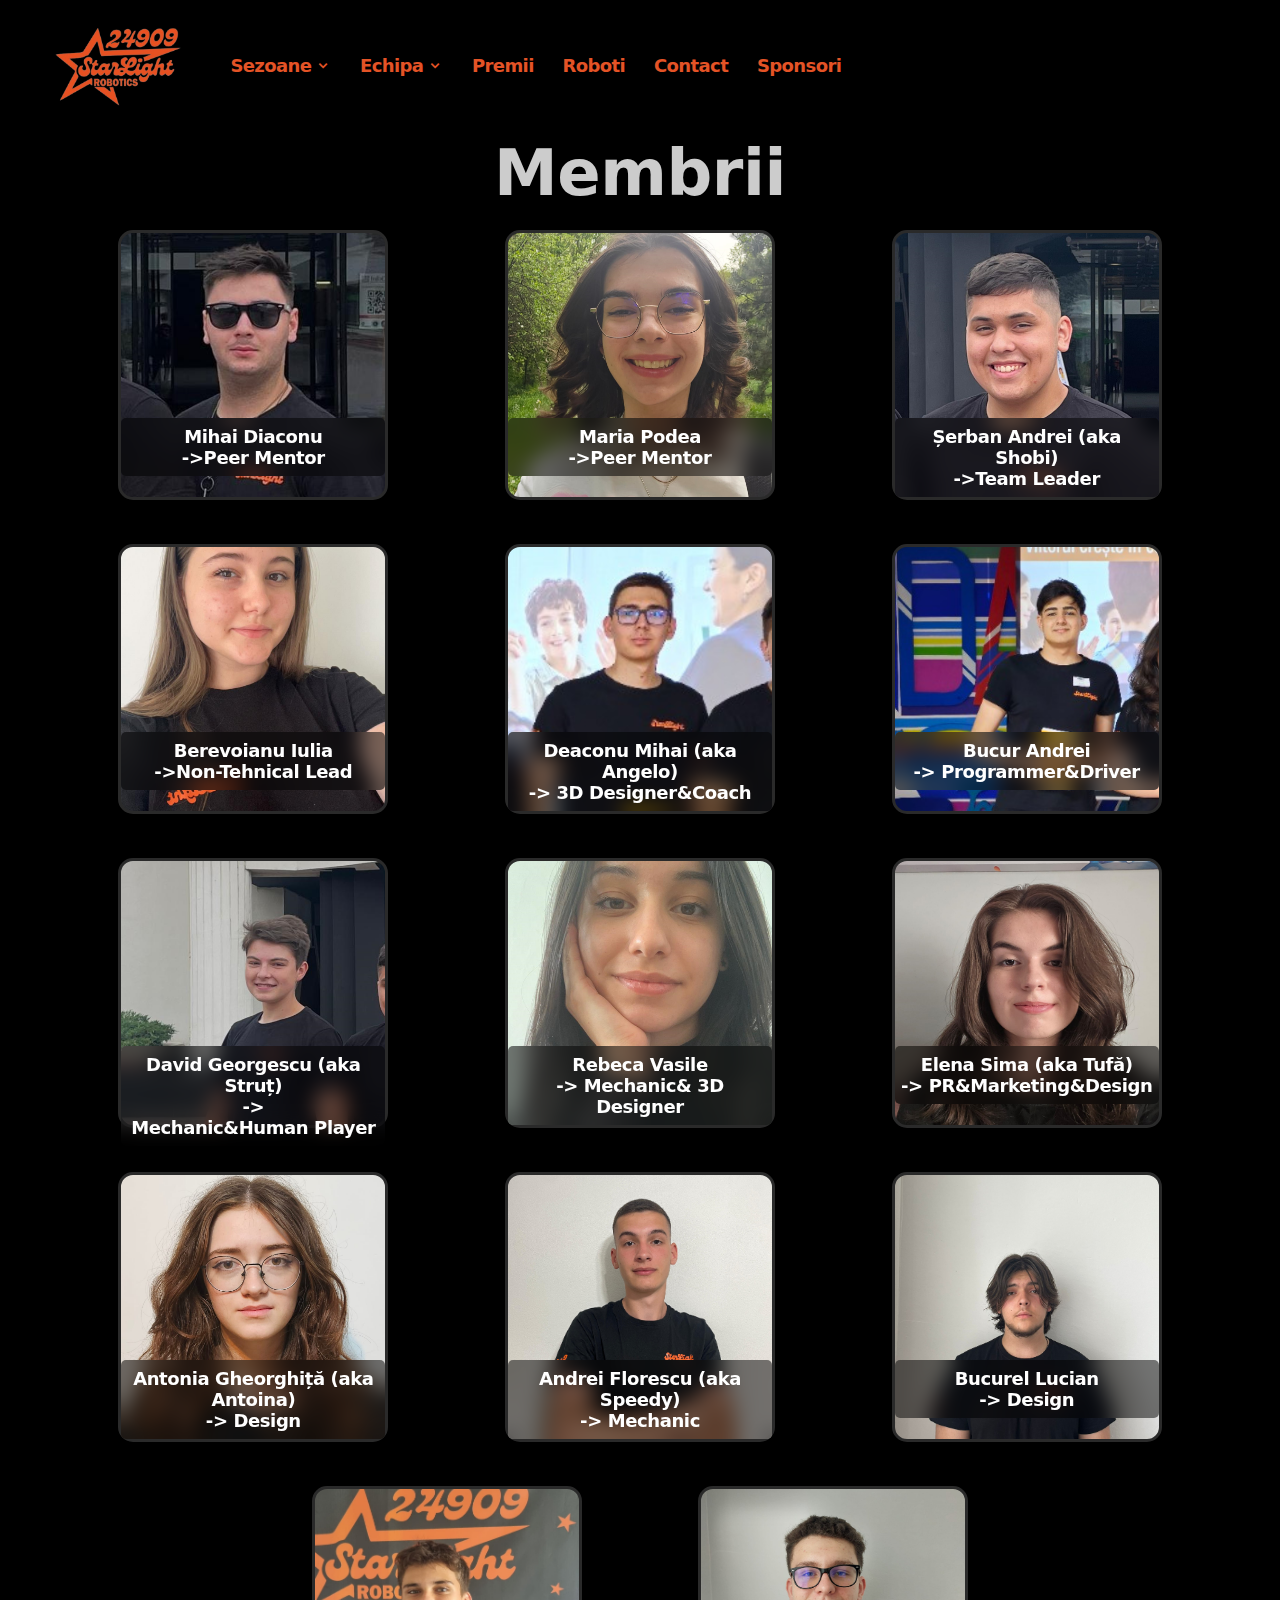
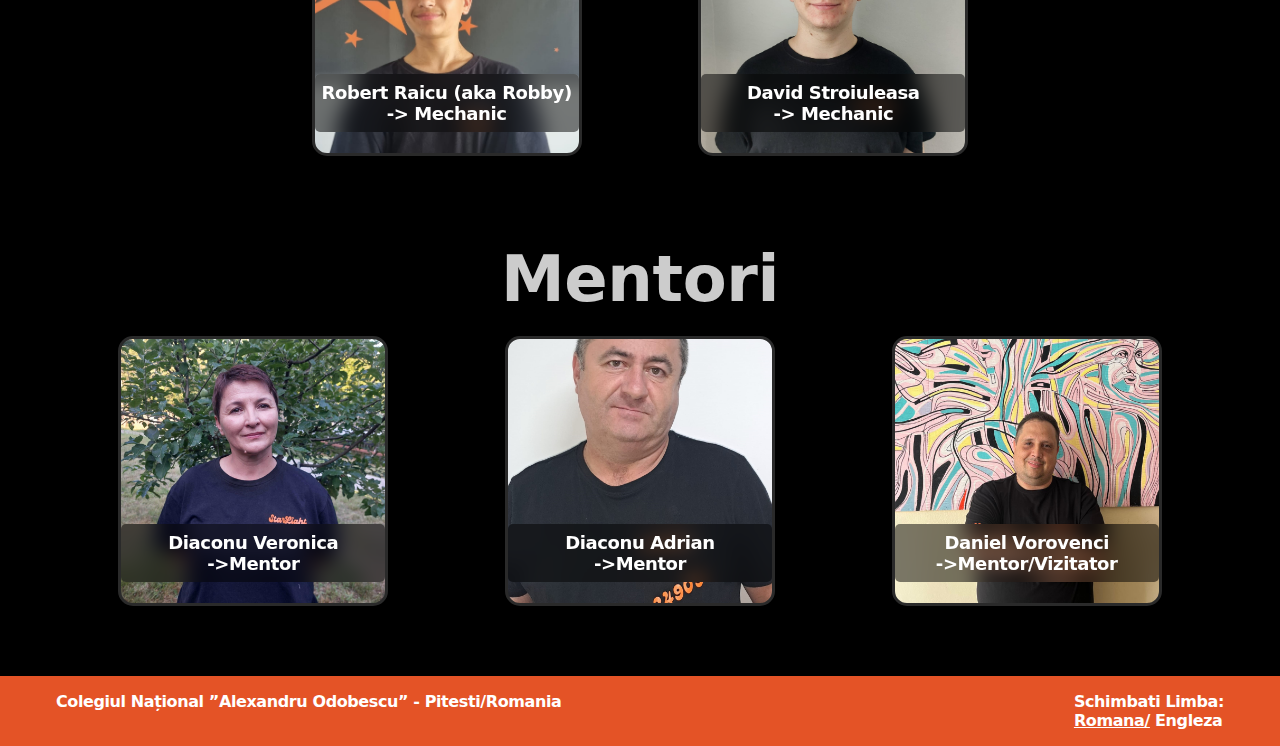
<file: StarLight-RO/echipa.html>
<!DOCTYPE html>
<html lang="en">
  <head>
    <meta charset="UTF-8" />
    <meta name="viewport" content="width=device-width, initial-scale=1.0" />
    <link rel="stylesheet" href="style.css" />
    <link
      href="https://unpkg.com/boxicons@2.1.4/css/boxicons.min.css"
      rel="stylesheet"
    />
  </head>

  <body>
    <!--NavBar-->

    <header id="nav-menu" aria-label="navigation bar">
      <div class="container">
        <div class="nav-start">
          <a class="logo" href="index.html">
            <img
              src="logostarlight.png"
              width="160"
              height="160"
              alt="Inc Logo"
            />
          </a>
          <nav class="menu">
            <ul class="menu-bar">
              <li>
                <button
                  class="nav-link dropdown-btn"
                  data-dropdown="dropdown1"
                  aria-haspopup="true"
                  aria-expanded="false"
                  aria-label="browse"
                >
                  Sezoane
                  <i class="bx bx-chevron-down" aria-hidden="true"></i>
                </button>
                <div id="dropdown1" class="dropdown">
                  <ul role="menu">
                    <li role="menuitem"></li>
                    <li role="menuitem">
                      <a class="dropdown-link" href="#illustrations">
                        Into The Deep #9
                      </a>
                    </li>
                  </ul>
                </div>
              </li>
              <li>
                <button
                  class="nav-link dropdown-btn"
                  data-dropdown="dropdown2"
                  aria-haspopup="true"
                  aria-expanded="false"
                  aria-label="discover"
                >
                  Echipa
                  <i class="bx bx-chevron-down" aria-hidden="true"></i>
                </button>
                <div id="dropdown2" class="dropdown">
                  <ul role="menu">
                    <li role="menuitem">
                      <a class="dropdown-link" href="echipaRO.html">Membrii</a>
                    </li>
                    <li role="menuitem">
                      <a class="dropdown-link" href="#illustrations"
                        >Povestea Noastra</a
                      >
                    </li>
                  </ul>
                </div>
              </li>
              <li><a class="nav-link" href="/">Premii</a></li>
              <li><a class="nav-link" href="/">Roboti</a></li>
              <li><a class="nav-link" href="contact.html">Contact</a></li>
              <li><a class="nav-link" href="#section1">Sponsori</a></li>
            </ul>
          </nav>
        </div>

        <button
          id="hamburger"
          aria-label="hamburger"
          aria-haspopup="true"
          aria-expanded="false"
        >
          <i class="bx bx-menu" aria-hidden="true"></i>
        </button>
      </div>
    </header>

    <!--TextEchipa-->

    <!-- <div class="containertextintroductiv">
      <div class="container1">
        <div class="h1textintroductiv">
          <h2 style="margin-bottom: 0.5rem">Cine Suntem?</h2>
          Noi suntem echipa Star Light din Pitești a, echipa a Colegiului
          Național “Alexandru Odobescu” , înființată la data de 13 mai, la
          sfarsitul sezonului POWERPLAY (2023), in off-seazon-ul sezonului
          CENTERSTAGE.
        </div>
      </div>
      <div class="container2">
        <div class="h1textintroductiv">Imagine</div>
      </div>
    </div> -->

    <div class="containerechipa">
      <div class="titlunume">Membrii</div>
      <div class="scene scene--card" style="width: 270px; height: 270px">
        <div class="card">
          <div
            class="card__face card__face--front"
            style="
              background-image: url('Michu.png');
              background-repeat: no-repeat;
              background-size: cover;
              background-position: center;
            "
          >
            <div class="containerechipatext">
              Mihai Diaconu
              <br />->Peer Mentor
            </div>
          </div>
          <div class="card__face card__face--back">
            <div class="containerdescriere">
              Eu sunt Mihai Diaconu! Sunt unul dintre peer-mentori echipei. Înainte activam în departamentul
              de programare, dar cu o ușoară înclinație spre modelare și
              asamblare 3D. Pentru mine, robotica înseamna o ușă deschisă pentru
              noi orizonturi.

              <button
                class="butonigMichu"
                onclick="window.location.href = 'https://www.instagram.com/adr0xd_/';"
              >
                <img
                  style="height: 30px; width: 30px; margin-right: 5px"
                  src="ig.svg"
                  alt=""
                />@adr0xd_
              </button>
            </div>
          </div>
        </div>
      </div>
      <div class="scene scene--card" style="width: 270px; height: 270px">
        <div class="card">
          <div
            class="card__face card__face--front"
            style="
              background-image: url('Maria.png');
              background-repeat: no-repeat;
              background-size: cover;
              background-position: center;
            "
          >
            <div class="containerechipatext">
              Maria Podea <br />->Peer Mentor
            </div>
          </div>
          <div class="card__face card__face--back">
            <div class="containerdescriere">
              David are rolul de mechanic in echipa, este in drive team si este
              alaturi de noi din momentul infiintarii echipei!
              <button
                class="butonigMaria"
                onclick="window.location.href = 'https://www.instagram.com/yasmina23maria/';"
              >
                <img
                  style="height: 30px; width: 30px; margin-right: 5px"
                  src="ig.svg"
                  alt=""
                />@yasmina23maria
              </button>
            </div>
          </div>
        </div>
      </div>
      <div class="scene scene--card" style="width: 270px; height: 270px">
        <div class="card">
          <div
            class="card__face card__face--front"
            style="
              background-image: url('Shobi.png');
              background-repeat: no-repeat;
              background-size: cover;
              background-position: center;
            "
          >
            <div class="containerechipatext">
              Șerban Andrei (aka Shobi) <br />->Team Leader
            </div>
          </div>
          <div class="card__face card__face--back">
            <div class="containerdescriere">
              Am 18 ani, sunt mecanic și social media manager, dar reușesc să
              ajut toți colegii din toate departamentele. Fac parte din FTC de 2
              ani.În acest sezon mi-am propus să mă distrez, să-mi fac mai mulți
              prieteni.
              <button
                class="butonigShobi"
                onclick="window.location.href = 'https://www.instagram.com/serban_andrei__/';"
              >
                <img
                  style="height: 30px; width: 30px; margin-right: 5px"
                  src="ig.svg"
                  alt=""
                />@serban_andrei_
              </button>
            </div>
          </div>
        </div>
      </div>
      <div class="scene scene--card" style="width: 270px; height: 270px">
        <div class="card">
          <div
            class="card__face card__face--front"
            style="
              background-image: url('poza\ iulia\ v2.jpg');
              background-repeat: no-repeat;
              background-size: cover;
              background-position: center;
            "
          >
            <div class="containerechipatext">
              Berevoianu Iulia
              <br />->Non-Tehnical Lead
            </div>
          </div>
          <div class="card__face card__face--back">
            <div class="containerdescriere">
              Hello! Numele meu este Iulia, am 16 ani și sunt în clasa a XI-a la Colegiul Național “Alexandru Odobescu” Pitești. În cadrul echipei ma ocup cu departamentele non-tehnice, iar cel mai mult îmi place să mă ocup de grafică.🌟

              <button
                class="butonigIulia"
                onclick="window.location.href = 'https://www.instagram.com/berevoianu_iulia/';"
              >
                <img
                  style="height: 30px; width: 30px; margin-right: 5px"
                  src="ig.svg"
                  alt=""
                />@berevoianu_iulia
              </button>
            </div>
          </div>
        </div>
      </div>
      <div class="scene scene--card" style="width: 270px; height: 270px">
        <div class="card">
          <div
            class="card__face card__face--front"
            style="
              background-image: url('Angelo.png');
              background-repeat: no-repeat;
              background-size: cover;
              background-position: center;
            "
          >
            <div class="containerechipatext">
              Deaconu Mihai (aka Angelo) <br />-> 3D Designer&Coach
            </div>
          </div>
          <div class="card__face card__face--back">
            <div class="containerdescriere">
              Bună! Mă numesc Deaconu Anghel Mihai și sunt elev în clasa a 12-a
              la Colegiul Național "Alexandru Odobescu". Fac parte din
              departamentele de Design 3D și Mecanică.
              <button
                class="butonigAngelo"
                onclick="window.location.href = 'https://www.instagram.com/da.alex7/';"
              >
                <img
                  style="height: 30px; width: 30px; margin-right: 5px"
                  src="ig.svg"
                  alt=""
                />@da.alex7
              </button>
            </div>
          </div>
        </div>
      </div>
      <div class="scene scene--card" style="width: 270px; height: 270px">
        <div class="card">
          <div
            class="card__face card__face--front"
            style="
              background-image: url('Bucur.png');
              background-repeat: no-repeat;
              background-size: cover;
              background-position: center;
            "
          >
            <div class="containerechipatext">
              Bucur Andrei <br />-> Programmer&Driver
            </div>
          </div>
          <div class="card__face card__face--back">
            <div class="containerdescriere">
              Mă numesc Andrei, am 17 ani și fac parte din departamentul de
              Programare și Mecanică. Sunt pasionat de matematică și de
              biciclete. Am o experiență de 1 an în FTC.
              <button
                class="butonigBucur"
                onclick="window.location.href = 'https://www.instagram.com/02andrei04/';"
              >
                <img
                  style="height: 30px; width: 30px; margin-right: 5px"
                  src="ig.svg"
                  alt=""
                />@02andrei04
              </button>
            </div>
          </div>
        </div>
      </div>
      <div class="scene scene--card" style="width: 270px; height: 270px">
        <div class="card">
          <div
            class="card__face card__face--front"
            style="
              background-image: url('Strut.png');
              background-repeat: no-repeat;
              background-size: cover;
              background-position: center;
            "
          >
            <div class="containerechipatext">
              David Georgescu (aka Struț) <br />-> Mechanic&Human Player
            </div>
          </div>
          <div class="card__face card__face--back">
            <div class="containerdescriere">
              Salut! Ma numesc David, am  rolul de mechanic in echipa, sunt in drive team. Am experienta de 1 an in FTC si sunt 
              alaturi colegii mei din momentul infiintarii echipei!
              <button
                class="butonigStrut"
                onclick="window.location.href = 'https://www.instagram.com/david_st56/';"
              >
                <img
                  style="height: 30px; width: 30px; margin-right: 5px"
                  src="ig.svg"
                  alt=""
                />@david_st56
              </button>
            </div>
          </div>
        </div>
      </div>
      <div class="scene scene--card" style="width: 270px; height: 270px">
        <div class="card">
          <div
            class="card__face card__face--front"
            style="
              background-image: url('Rebeca.png');
              background-repeat: no-repeat;
              background-size: cover;
              background-position: center;
            "
          >
            <div class="containerechipatext">
              Rebeca Vasile
              <br />-> Mechanic& 3D Designer
            </div>
          </div>
          <div class="card__face card__face--back">
            <div class="containerdescriere">
              David are rolul de mechanic in echipa, este in drive team si este
              alaturi de noi din momentul infiintarii echipei!
              <button
                class="butonigRebeca"
                onclick="window.location.href = 'https://www.instagram.com/_rebeeca___/';" >
                <img
                  style="height: 30px; width: 30px; margin-right: 5px"
                  src="ig.svg"
                  alt=""
                />@_rebeeca___
              </button>
            </div>
          </div>
        </div>
      </div>
      <div class="scene scene--card" style="width: 270px; height: 270px">
        <div class="card">
          <div
            class="card__face card__face--front"
            style="
              background-image: url('Tufa.jpg');
              background-repeat: no-repeat;
              background-size: cover;
              background-position: center;
            "
          >
            <div class="containerechipatext">
              Elena Sima (aka Tufă)
              <br />-> PR&Marketing&Design
            </div>
          </div>
          <div class="card__face card__face--back">
            <div class="containerdescriere">
              Bună! Mă numesc Elena, am 18 ani și sunt clasa a 12-a la Colegiul
              Național "Alexandru Odobescu" din Pitești. În echipă mă ocup cel
              mai mult de departamentele de design și PR.
              <button
                class="butonigTufa"
                onclick="window.location.href = 'https://www.instagram.com/tufaabb/';"
              >
                <img
                  style="height: 30px; width: 30px; margin-right: 5px"
                  src="ig.svg"
                  alt=""
                />@tufaabb
                
              </button>
            </div>
          </div>
        </div>
      </div>
      <div class="scene scene--card" style="width: 270px; height: 270px">
        <div class="card">
          <div
            class="card__face card__face--front"
            style="
              background-image: url('Antonia.jpg');
              background-repeat: no-repeat;
              background-size: cover;
              background-position: center;
            "
          >
            <div class="containerechipatext">
              Antonia Gheorghiță (aka Antoina)<br />-> Design
            </div>
          </div>
          <div class="card__face card__face--back">
            <div class="containerdescriere">
              Eu sunt Antonia Gheorghiță, mi se zice Antoina, și fac parte din
              echipa StarLight Robotics. Sunt clasa a 12-a si m-am înscris în
              echipă din dorința de a dobândi experinență într-un
              nou domeniu fascinant pentru mine, robotica.
              <button
                class="butonigAntoina"
                onclick="window.location.href = 'https://www.instagram.com/antoniasiatwt/';"
              >
                <img
                  style="height: 30px; width: 30px; margin-right: 5px"
                  src="ig.svg"
                  alt=""
                />@antoniasiatwt
              </button>
            </div>
          </div>
        </div>
      </div>
      <div class="scene scene--card" style="width: 270px; height: 270px">
        <div class="card">
          <div
            class="card__face card__face--front"
            style="
              background-image: url('Speedy.jpg');
              background-repeat: no-repeat;
              background-size: cover;
              background-position: center;
            "
          >
            <div class="containerechipatext">
              Andrei Florescu (aka Speedy) <br />-> Mechanic
            </div>
          </div>
          <div class="card__face card__face--back">
            <div class="containerdescriere">
              Mă numesc Andrei și am 18 ani. Fac parte din departamentul de
              Mecanică. Sunt în programul FTC din sezonul PowerPlay. Încerc să
              mă dezvolt și să învăț lucruri noi.
              <button
                class="butonigSpeedy"
                onclick="window.location.href = 'https://www.instagram.com/_speedy05/';"
              >
                <img
                  style="height: 30px; width: 30px; margin-right: 5px"
                  src="ig.svg"
                  alt=""
                />@_speedy05
              </button>
            </div>
          </div>
        </div>
      </div>
      <div class="scene scene--card" style="width: 270px; height: 270px">
        <div class="card">
          <div
            class="card__face card__face--front"
            style="
              background-image: url('Luci.jpg');
              background-repeat: no-repeat;
              background-size: cover;
              background-position: center;
            "
          >
            <div class="containerechipatext">
              Bucurel Lucian
              <br />-> Design
            </div>
          </div>
          <div class="card__face card__face--back">
            <div class="containerdescriere">
              Pe plan social sunt o persoană cooperantă care are abilități
              teoretice și practice bine puse la punct. Un foarte bun ascultător
              care mereu caută soluții și care vrea să își depășească condiția.
              <button
                class="butonigLuci"
                onclick="window.location.href = 'https://www.instagram.com/lvcimf/';"
              >
                <img
                  style="height: 30px; width: 30px; margin-right: 5px"
                  src="ig.svg"
                  alt=""
                />@lvcimf
              </button>
            </div>
          </div>
        </div>
      </div>
      <div class="scene scene--card" style="width: 270px; height: 270px">
        <div class="card">
          <div
            class="card__face card__face--front"
            style="
              background-image: url('RObyy.jpg');
              background-repeat: no-repeat;
              background-size: cover;
              background-position: center;
            "
          >
            <div class="containerechipatext">
              Robert Raicu (aka Robby) <br />-> Mechanic
            </div>
          </div>
          <div class="card__face card__face--back">
            <div class="containerdescriere">
              David are rolul de mechanic in echipa, este in drive team si este
              alaturi de noi din momentul infiintarii echipei!
              <button
                class="butonigRobby"
                onclick="window.location.href = 'https://www.instagram.com/r0b._.3rt/';"
              >
                <img
                  style="height: 30px; width: 30px; margin-right: 5px"
                  src="ig.svg"
                  alt=""
                />@r0b._.3rt
              </button>
            </div>
          </div>
        </div>
      </div>
      <div class="scene scene--card" style="width: 270px; height: 270px">
        <div class="card">
          <div
            class="card__face card__face--front"
            style="
              background-image: url('DavidStroiuleanu.jpg');
              background-repeat: no-repeat;
              background-size: cover;
              background-position: center;
            "
          >
            <div class="containerechipatext">
              David Stroiuleasa
              <br />-> Mechanic
            </div>
          </div>
          <div class="card__face card__face--back">
            <div class="containerdescriere">
              Pasionat de robotică și atras de competițiile acestei științe, îmi dedic timpul proiectării și construirii roboților competitivi. Entuziasmat de inovație și colaborare in echipa, lucrez cu dedicatie pentru a obține performanțe remarcabile.
              <button
                class="butonigDavid"
                onclick="window.location.href = 'https://www.instagram.com/davidstroiuleasa/';"
              >
                <img
                  style="height: 30px; width: 30px; margin-right: 5px"
                  src="ig.svg"
                  alt=""
                />@davidstroiuleasa
              </button>
            </div>
          </div>
        </div>
      </div>
      <!-- <div class="scene scene--card" style="width: 270px; height: 270px">
        <div class="card">
          <div
            class="card__face card__face--front"
            style="
              background-image: url('exemplu.png');
              background-repeat: no-repeat;
              background-size: cover;
              background-position: center;
            "
          >
            <div class="containerechipatext">Fata Noua-1 <br />-></div>
          </div>
          <div class="card__face card__face--back">
            <div class="containerdescriere">
              David are rolul de mechanic in echipa, este in drive team si este
              alaturi de noi din momentul infiintarii echipei!
              <button
                class="butonig"
                onclick="window.location.href = 'https://www.instagram.com/david_st56/';"
              >
                <img
                  style="height: 30px; width: 30px; margin-right: 5px"
                  src="ig.svg"
                  alt=""
                />@david_st56
              </button>
            </div>
          </div>
        </div>
      </div> -->
      <!-- <div class="scene scene--card" style="width: 270px; height: 270px">
        <div class="card">
          <div
            class="card__face card__face--front"
            style="
              background-image: url('exemplu.png');
              background-repeat: no-repeat;
              background-size: cover;
              background-position: center;
            "
          >
            <div class="containerechipatext">Fata Noua-2<br />-></div>
          </div>
          <div class="card__face card__face--back">
            <div class="containerdescriere">
              David are rolul de mechanic in echipa, este in drive team si este
              alaturi de noi din momentul infiintarii echipei!
              <button
                class="butonig"
                onclick="window.location.href = 'https://www.instagram.com/david_st56/';"
              >
                <img
                  style="height: 30px; width: 30px; margin-right: 5px"
                  src="ig.svg"
                  alt=""
                />@david_st56
              </button>
            </div>
          </div>
        </div>
      </div> -->
    </div>

    <div class="containerechipa">
      <div class="titlunume">Mentori</div>
      <div class="scene scene--card" style="width: 270px; height: 270px">
        <div class="card">
          <div
            class="card__face card__face--front"
            style="
              background-image: url('Veve.png');
              background-repeat: no-repeat;
              background-size: cover;
              background-position: center;
            "
          >
            <div class="containerechipatext">
              Diaconu Veronica
              <br />->Mentor
            </div>
          </div>
          <div class="card__face card__face--back">
            <div class="containerdescriere">
              Ca mentor, încerc să ofer o viziune de ansamblu asupra lucrurilor
              printr-o îndrumare tehnică riguroasă, folosind principii de bază
              ale fizicii și matematicii.
              <button
                class="butonig"
                onclick="window.location.href = 'https://www.instagram.com/diaconu_veronica13/';"
              >
                <img
                  style="height: 30px; width: 30px; margin-right: 5px"
                  src="ig.svg"
                  alt=""
                />@diaconu_veronica13
              </button>
            </div>
          </div>
        </div>
      </div>
      <div class="scene scene--card" style="width: 270px; height: 270px">
        <div class="card">
          <div
            class="card__face card__face--front"
            style="
              background-image: url('Adi.png');
              background-repeat: no-repeat;
              background-size: cover;
              background-position: center;
            "
          >
            <div class="containerechipatext">
              Diaconu Adrian <br />->Mentor
            </div>
          </div>
          <div class="card__face card__face--back">
            <div class="containerdescriere">
              Sunt unul dinte mentorii echipei Star Light Robotics, preocupat de
              învățare continuă, de cultivarea abilităților de a relaționa și de
              a oferi încredere tinerilor să își atingă performanțele.
            
            </div>
          </div>
        </div>
      </div>
      <div class="scene scene--card" style="width: 270px; height: 270px">
        <div class="card">
          <div
            class="card__face card__face--front"
            style="
              background-image: url('Voro.png');
              background-repeat: no-repeat;
              background-size: cover;
              background-position: center;
            "
          >
            <div class="containerechipatext">
              Daniel Vorovenci <br />->Mentor/Vizitator
            </div>
          </div>
          <div class="card__face card__face--back">
            <div class="containerdescriere">
              Salutare! Mă numesc Daniel Vorovenci, reprezint Colegiul Național
              ”Alexandru Odobescu” din Pitești în calitate de director și am
              devenit mentor oficial al acestei echipei în 2024.
             
            </div>
          </div>
        </div>
      </div>
    </div>

    <!-- <div class="containerechipa">
      <div class="titlunume">Voluntari</div>
      <div class="scene scene--card" style="width: 270px; height: 270px">
        <div class="card">
          <div
            class="card__face card__face--front"
            style="
              background-image: url('exemplu.png');
              background-repeat: no-repeat;
              background-size: cover;
              background-position: center;
            "
          >
            <div class="containerechipatext">
              Mihai Diaconu
              <br />->Peer Mentor
            </div>
          </div>
          <div class="card__face card__face--back">
            <div class="containerdescriere">
              David are rolul de mechanic in echipa, este in drive team si este
              alaturi de noi din momentul infiintarii echipei!
              <button
                class="butonig"
                onclick="window.location.href = 'https://www.instagram.com/david_st56/';"
              >
                <img
                  style="height: 30px; width: 30px; margin-right: 5px"
                  src="ig.svg"
                  alt=""
                />@david_st56
              </button>
            </div>
          </div>
        </div>
      </div>
      <div class="scene scene--card" style="width: 270px; height: 270px">
        <div class="card">
          <div
            class="card__face card__face--front"
            style="
              background-image: url('exemplu.png');
              background-repeat: no-repeat;
              background-size: cover;
              background-position: center;
            "
          >
            <div class="containerechipatext">
              Maria Podea <br />->Peer Mentor
            </div>
          </div>
          <div class="card__face card__face--back">
            <div class="containerdescriere">
              David are rolul de mechanic in echipa, este in drive team si este
              alaturi de noi din momentul infiintarii echipei!
              <button
                class="butonigmaria"
                onclick="window.location.href = 'https://www.instagram.com/yasmina23maria/';"
              >
                <img
                  style="height: 30px; width: 30px; margin-right: 5px"
                  src="ig.svg"
                  alt=""
                />@david_st56
              </button>
            </div>
          </div>
        </div>
      </div>
      <div class="scene scene--card" style="width: 270px; height: 270px">
        <div class="card">
          <div
            class="card__face card__face--front"
            style="
              background-image: url('exemplu.png');
              background-repeat: no-repeat;
              background-size: cover;
              background-position: center;
            "
          >
            <div class="containerechipatext">
              Șerban Andrei (aka Shobi) <br />->Team Leader
            </div>
          </div>
          <div class="card__face card__face--back">
            <div class="containerdescriere">
              David are rolul de mechanic in echipa, este in drive team si este
              alaturi de noi din momentul infiintarii echipei!
              <button
                class="butonig"
                onclick="window.location.href = 'https://www.instagram.com/david_st56/';"
              >
                <img
                  style="height: 30px; width: 30px; margin-right: 5px"
                  src="ig.svg"
                  alt=""
                />@david_st56
              </button>
            </div>
          </div>
        </div>
      </div>
    </div> -->

    <!--Footer-->

    <div class="containerfooter">
      <div id="footer">
        <p class="left">
          Colegiul Național ”Alexandru Odobescu” - Pitesti/Romania
        </p>
        <p class="right">
          Schimbati Limba: <br />
          <a
            style="
              color: white;
              text-decoration: underline;
              text-decoration-color: white;
            "
            ;
            href="index.html"
            >Romana/</a
          >
          <a style="color: white" href="engleza.html">Engleza</a>
        </p>
      </div>
    </div>

    <!--Java-->

    <script src="script.js"></script>
  </body>
</html>
</file>
<file: StarLight-RO/style.css>
/* style.css */
@import url("https://fonts.googleapis.com/css2?family=Inter:wght@200;300;400;500;600;700&display=swap");

* {
  margin: 0;
  padding: 0;
  box-sizing: border-box;
  font-family: system-ui;
}

:root {
  --dark-grey: #333333;
  --medium-grey: #636363;
  --light-grey: #eeeeee;
  --ash: #f4f4f4;
  --primary-color: white;
  --white: white;
  --border: 1px solid var(--light-grey);
  --shadow: rgba(0, 0, 0, 0.05) 0px 6px 24px 0px,
    rgba(0, 0, 0, 0.08) 0px 0px 0px 1px;
  --orange-culoare: rgba(228, 83, 38, 255);
  --d: 2500ms;
  --angle: 90deg;
  --gradX: 100%;
  --gradY: 50%;
  --c1: rgba(228, 83, 38, 255);
  --c2: rgba(168, 239, 255, 0.1);
}

html {
  scroll-behavior: smooth;
}

body {
  font-family: inherit;
  background-color: var(--white);
  letter-spacing: -0.4px;
  background-color: black;
}

ul {
  list-style: none;
}

a {
  text-decoration: none;
  color: rgba(228, 83, 38, 255);
}

button {
  border: none;
  background-color: transparent;
  cursor: pointer;
  color: rgba(228, 83, 38, 255);
}

.btn {
  display: block;
  background-color: var(--primary-color);
  color: white;
  text-align: center;
  padding: 0.6rem 1.4rem;
  font-size: 1rem;
  font-weight: 500;
  border-radius: 5px;
}

.icon {
  padding: 0.5rem;
  background-color: var(--light-grey);
  border-radius: 10px;
}

.logo {
  margin-right: 1rem;
}

/*#nav-menu {
  border-bottom: var(--border);
  z-index: 1;
}*/

.container {
  display: flex;
  align-items: center;
  justify-content: space-between;
  column-gap: 2rem;
  height: 90px;
  padding-top: 2.5rem;
  max-width: 1200px;
  margin-left: auto;
  margin-right: auto;
  background: black;
  text-align: center;
}

.menu {
  position: relative;
  background: black;
}

.menu-bar li:first-child .dropdown {
  flex-direction: initial;
  max-width: 480px;
}

/*.menu-bar li:first-child ul:nth-child(1) {
}

.menu-bar li:nth-child(n + 2) ul:nth-child(1) {
}*/

.menu-bar .dropdown-link-title {
  font-weight: 600;
}

.menu-bar .nav-link {
  font-size: 18px;
  font-weight: bold;
  letter-spacing: -0.6px;
  padding: 0.3rem;
  min-width: 60px;
  margin: 0 0.6rem;
  transition: 350ms;
}

.menu-bar .nav-link:hover,
.dropdown-link:hover {
  color: white;
}

.nav-start,
.nav-end,
.menu-bar,
.right-container,
.right-container .search {
  display: flex;
  align-items: center;
}

.dropdown {
  display: flex;
  flex-direction: column;
  min-width: 230px;
  background-color: rgba(0, 0, 0, 0.85);
  border-radius: 10px;
  position: absolute;
  top: 36px;
  z-index: 1;
  visibility: hidden;
  opacity: 0;
  transform: scale(0.97) translateX(-5px);
  transition: 0.1s ease-in-out;
  box-shadow: var(--shadow);
}

.dropdown.active {
  visibility: visible;
  opacity: 1;
  transform: scale(1) translateX(5px);
}

.dropdown ul {
  display: flex;
  flex-direction: column;
  gap: 0.5rem;
  padding: 1.2rem;
  font-size: 16px;
  font-weight: bold;
}

.dropdown-btn {
  display: flex;
  align-items: center;
  justify-content: space-between;
  gap: 0.15rem;
}

.dropdown-link {
  display: flex;
  gap: 0.5rem;
  padding: 0.5rem 0;
  border-radius: 7px;
  transition: 350ms;
}

.dropdown-link p {
  font-size: 18px;
  font-weight: bold;
  color: var(--medium-grey);
}

.right-container {
  display: flex;
  align-items: center;
  column-gap: 1rem;
}

.right-container .search {
  position: relative;
}

.right-container img {
  border-radius: 50%;
}

.search input {
  background-color: var(--ash);
  border: none;
  border-radius: 6px;
  padding: 0.7rem;
  padding-left: 2.4rem;
  font-size: 16px;
  width: 100%;
  border: var(--border);
}

.search .bx-search {
  position: absolute;
  left: 10px;
  top: 50%;
  font-size: 1.3rem;
  transform: translateY(-50%);
  opacity: 0.6;
}

#hamburger {
  display: none;
  padding: 0.1rem;
  margin-left: 1rem;
  font-size: 1.9rem;
}

@media (max-width: 1100px) {
  .logo {
    margin-right: none;
  }

  #hamburger {
    display: block;
  }

  .container {
    padding-top: 1.5rem;
    z-index: 999999;
  }

  .menu {
    display: none;
    position: absolute;
    top: 87px;
    left: 0;
    min-height: 100vh;
    width: 100vw;
    z-index: 999999;
  }

  .menu-bar li:first-child ul:nth-child(1) {
    border-right: none;
  }

  .dropdown {
    display: none;
    min-width: 100%;
    border: none !important;
    border-radius: 5px;
    position: static;
    top: 0;
    left: 0;
    visibility: visible;
    opacity: 1;
    transform: none;
    box-shadow: none;
    z-index: 999999;
  }

  .menu.show,
  .dropdown.active {
    display: block;
  }

  .dropdown ul {
    padding-left: 0.3rem;
  }

  .menu-bar {
    display: flex;
    flex-direction: column;
    align-items: stretch;
    row-gap: 1rem;
    padding: 1rem;
    z-index: 9999999;
  }

  .menu-bar .nav-link {
    display: flex;
    justify-content: space-between;
    width: 100%;
    font-weight: 600;
    font-size: 1.2rem;
    margin: 0;
    z-index: 9999999;
  }

  .menu-bar li:first-child .dropdown {
    min-width: 100%;
  }

  .menu-bar > li:not(:last-child) {
    padding-bottom: 0.5rem;
    border-bottom: var(--border);
  }
}

@media (max-width: 600px) {
  .right-container {
    display: none;
  }

  .logo {
    margin-right: none;
  }
}

/*PentruSponsori*/

.sectionsponsori {
  max-width: 1200px;
  height: auto;
  margin-left: auto;
  margin-right: auto;
  background: black;
  display: block;
  text-align: center;
}

.containersponsori {
  max-width: 1200px;
  height: auto;
  margin-left: auto;
  margin-right: auto;
  background: black;
  display: block;
  padding: 1rem;
  text-align: center;
  margin-bottom: 30px;
}

.scene {
  display: inline-block;
  width: 215px;
  height: 220px;
  margin: 20px 3.5rem;
  margin-bottom: 20px;
  perspective: 600px;
}

.card {
  position: relative;
  width: 100%;
  height: 100%;
  cursor: pointer;
  transform-style: preserve-3d;
  transform-origin: center right;
  transition: transform 1s;
}

.card.is-flipped {
  transform: translateX(-100%) rotateY(-180deg);
}

.card__face {
  position: absolute;
  width: 100%;
  height: 100%;
  backface-visibility: hidden;
  border-radius: 15px;
  border: 3px rgba(42, 42, 42, 1) solid;
  text-align: center;
  font-size: 18px;
  font-weight: bold;
}

.card__face--front {
  background: rgba(0, 0, 0, 1);
  text-align: center;
  font-size: 18px;
  font-weight: bold;
}

.card__face--back {
  background: white;
  transform: rotateY(180deg);
  text-align: center;
  font-size: 18px;
  font-weight: bold;
}

.containertext {
  width: 100%;
  background: white;
  height: calc(220px - 60px);
  display: block;
  color: black;
  font-size: 16px;
  text-align: center;
  border-radius: 15px;
  top: 0;
  font-size: 18px;
  font-weight: bold;
}

.butonlinklogo {
  width: 90%;
  height: 40px;
  background: linear-gradient(
    -45deg,
    rgba(228, 83, 38, 255),
    rgba(255, 141, 0, 255),
    rgba(255, 60, 0, 255),
    rgba(255, 104, 0, 255)
  );
  background-size: 400% 400%;
  animation: gradient 10s ease infinite;
  color: white;
  font-size: 20px;
  text-align: center;
  border: 3px rgba(42, 42, 42, 1) solid;
  border-radius: 20px;
  transition: transform 0.2s;
  margin-top: 5px;
  font-weight: bold;
}

.butonlinklogo:hover {
  transform: scale(1.1);
}

@keyframes gradient {
  0% {
    background-position: 0% 50%;
  }
  50% {
    background-position: 100% 50%;
  }
  100% {
    background-position: 0% 50%;
  }
}

/*TextIntroductiv*/

.containertextintroductiv {
  max-width: 1200px;
  height: auto;
  margin-left: auto;
  margin-right: auto;
  background: black;
  display: flex;
  padding: 1rem 1rem 1rem 1rem;
  color: white;
  margin-top: 25px;
  margin-bottom: 25px;
  border-bottom: var(--border);
}

.container1 {
  display: flex;
  max-width: 100%;
  height: 100%;
  flex: 1;
  margin-right: 10px;
  color: white;
  padding: 1rem 1rem;
  flex-direction: column;
  text-align: left;
  justify-content: center;
}

.container2 {
  display: flex;
  max-width: 100%;
  height: 100%;
  flex: 1;
  color: white;
  padding: 1rem 1rem;
  flex-direction: column;
  text-align: center;
  justify-content: center;
}
v .h1textintroducti {
  font-size: 18px;
  opacity: 80%;
  color: white;
  transition: 300ms;
  font-weight: bold;
}

.h1textintroductiv:hover {
  opacity: 100%;
}

.ptextintroductiv {
  font-size: 18px;
  color: white;
}

@media (max-width: 600px) {
  .containertextintroductiv {
    display: block;
  }

  .container1 {
    width: 100%;
    margin-bottom: 10px;
  }

  .container2 {
    width: 100%;
  }
}

/*Footer*/

.containerfooter {
  max-width: 100%;
  background: var(--orange-culoare);
  font-size: 16px;
  font-weight: bold;
  position: relative;
  bottom: 0;
  height: auto;
}

#footer {
  background-color: var(--orange-culoare);
  padding: 1em;
  color: #fff;
  max-width: 1200px;
  overflow: hidden;
  margin-left: auto;
  margin-right: auto;
  height: auto;
}

p.left {
  float: left;
}
p.right {
  float: right;
}

@media (max-width: 1100px) {
  #footer {
    background-color: var(--orange-culoare);
    padding: 1em;
    overflow: hidden;
    height: auto;
    color: #fff;
    font-size: 16px;
    font-weight: bold;
  }
  p.left {
    text-align: center;
    float: left;
  }
  p.right {
    text-align: center;
    float: none;
  }
}

.h1sponsori {
  text-align: center;
  font-size: 48px;
  font-style: normal;
  opacity: 80%;
  color: white;
  transition: 300ms;
}

.h1sponsori:hover {
  opacity: 100%;
  color: white;
}

/*Premii+Roboti*/

.containerbuton {
  background-color: red;
  margin-left: auto;
  margin-right: auto;
  padding: 5rem;
  display: block;
  text-align: center;
}

.butonhome {
  max-width: 1200px;
  width: 130px;
  height: 50px;
  background: linear-gradient(
    -45deg,
    rgba(228, 83, 38, 255),
    rgba(255, 141, 0, 255),
    rgba(255, 60, 0, 255),
    rgba(255, 104, 0, 255)
  );
  background-size: 400% 400%;
  animation: gradient 10s ease infinite;
  color: white;
  font-size: 20px;
  text-align: center;
  border: 3px rgba(42, 42, 42, 1) solid;
  border-radius: 12px;
  transition: transform 0.2s;
  font-weight: bold;
}

.butonhome:hover {
  transform: scale(1.1);
}

.h1robotipremii {
  margin-bottom: 50px;
  margin-top: 270px;
  font-size: 64px;
  font-weight: bold;
  color: white;
  text-align: center;
  opacity: 80%;
}

.h1robotipremii:hover {
  opacity: 100%;
}

@media (max-width: 1100px) {
  .h1robotipremii {
    margin-top: 350px;
    font-size: 64px;
  }
}

@media (max-width: 600px) {
  .h1robotipremii {
    margin-top: 200px;
    font-size: 45px;
  }
}

/*Echipa*/

.containerechipa {
  max-width: 1200px;
  height: auto;
  margin-left: auto;
  margin-right: auto;
  background: black;
  display: block;
  padding: 1rem;
  text-align: center;
  align-items: center;
  margin-bottom: 30px;
  color: white;
  margin-top: 30px;
}

.containerechipatext {
  max-width: 100%;
  background: rgba(0, 0, 0, 0.5);
  backdrop-filter: blur(10px);
  height: auto;
  display: block;
  color: white;
  font-size: 18px;
  text-align: center;
  border-radius: 5px;
  top: 0;
  font-size: 18px;
  font-weight: bold;
  padding: 0.5rem 0.3rem;
  margin-top: 70%;
}

.butonig {
  width: 80%;
  height: auto;
  display: flex;
  background: linear-gradient(
    -45deg,
    rgba(228, 83, 38, 255),
    rgba(255, 141, 0, 255)
  );
  background-size: 400% 400%;
  animation: gradient 5s ease infinite;
  color: white;
  font-size: 20px;
  text-align: center;
  border: 3px var(--orange-culoare) solid;
  border-radius: 12px;
  transition: transform 0.5s;
  /* margin-top: 20px; */
  font-weight: bold;
  margin-left: auto;
  margin-right: auto;
  padding: 5px;
  justify-content: center;
  margin-bottom: 5px;
  margin-top: 5px;
  align-items: center;
}

.butonig:hover {
  transform: scale(1.1);
}

.containerdescriere {
  color: black;
  font-size: 20px;
  padding: 0.5rem;
  width: 100%;
  background: white;
  display: block;
  text-align: center;
  border-radius: 15px;
  top: 0;
  font-weight: bold;
  line-height: 20px;
}

.titlunume {
  text-align: center;
  color: white;
  display: block;
  font-size: 64px;
  opacity: 80%;
  max-width: 1200px;
  margin-bottom: auto;
  margin-right: auto;
  font-weight: bold;
  transition: 350ms;
  cursor: pointer;
}

.titlunume:hover {
  opacity: 100%;
}

@media screen and (max-width: 1100px) {
  .titlunume {
    font-size: 52px;
  }
}

@media screen and (max-width: 600px) {
  .titlunume {
    font-size: 48px;
  }
}

/*BtuonIgFiecarePers*/

.butonigMichu {
  width: 80%;
  height: auto;
  display: flex;
  background: linear-gradient(
    -45deg,
   rgb(250, 2, 2),
    rgb(252, 252, 3),
    rgb(0, 0, 255)
  
  );
  background-size: 400% 400%;
  animation: gradient 5s ease infinite;
  color: white;
  font-size: 20px;
  text-align: center;
  border: 3px black solid;
  border-radius: 12px;
  transition: transform 0.5s;
  /* margin-top: 20px; */
  font-weight: bold;
  margin-left: auto;
  margin-right: auto;
  padding: 5px;
  justify-content: center;
  margin-bottom: 5px;
  margin-top: 5px;
  align-items: center;
}

.butonigMaria {
  width: auto;
  height: auto;
  display: flex;
  background: linear-gradient(
    -45deg,
    rgba(0, 0, 255, 1),
    rgba(151, 0, 255, 1),
    rgba(255, 0, 247, 1)
  );
  background-size: 400% 400%;
  animation: gradient 5s ease infinite;
  color: white;
  font-size: 20px;
  text-align: center;
  border: 3px black solid;
  border-radius: 12px;
  transition: transform 0.5s;
  /* margin-top: 20px; */
  font-weight: bold;
  margin-left: auto;
  margin-right: auto;
  padding: 5px;
  justify-content: center;
  margin-bottom: 5px;
  margin-top: 5px;
  align-items: center;
}

.butonigShobi {
  width: 80%;
  height: auto;
  display: flex;
  background: linear-gradient(
    -45deg,
   rgb(255, 55, 55),
   rgb(2, 2, 249),
   rgb(26, 234, 26)
   
  );
  background-size: 400% 400%;
  animation: gradient 5s ease infinite;
  color: white;
  font-size: 20px;
  text-align: center;
  border: 3px black solid;
  border-radius: 12px;
  transition: transform 0.5s;
  /* margin-top: 20px; */
  font-weight: bold;
  margin-left: auto;
  margin-right: auto;
  padding: 5px;
  justify-content: center;
  margin-bottom: 5px;
  margin-top: 5px;
  align-items: center;
}

.butonigIulia {
  width: auto;
  height: auto;
  display: flex;
  background: linear-gradient(
    -45deg,
    rgba(0, 255, 0, 1),
    rgba(43, 250, 250, 1),
    rgba(173, 0, 255, 1)
  );
  background-size: 400% 400%;
  animation: gradient 5s ease infinite;
  color: white;
  font-size: 20px;
  text-align: center;
  border: 3px black solid;
  border-radius: 12px;
  transition: transform 0.5s;
  /* margin-top: 20px; */
  font-weight: bold;
  margin-left: auto;
  margin-right: auto;
  padding: 5px;
  justify-content: center;
  margin-bottom: 5px;
  margin-top: 5px;
  align-items: center;
}

.butonigAngelo {
  width: 80%;
  height: auto;
  display: flex;
  background: linear-gradient(
    -45deg,
    rgb(11, 255, 101),
    rgb(61, 184, 255),
    rgb(158, 0, 0)
  );
  background-size: 400% 400%;
  animation: gradient 5s ease infinite;
  color: white;
  font-size: 20px;
  text-align: center;
  border: 3px black solid;
  border-radius: 12px;
  transition: transform 0.5s;
  /* margin-top: 20px; */
  font-weight: bold;
  margin-left: auto;
  margin-right: auto;
  padding: 5px;
  justify-content: center;
  margin-bottom: 5px;
  margin-top: 5px;
  align-items: center;
}

.butonigBucur {
  width: auto;
  height: auto;
  display: flex;
  background: linear-gradient(
    -45deg,
    rgba(43, 250, 250, 1),
    rgba(173, 0, 255, 1),
    rgba(255, 0, 0, 1),
    rgba(0, 0, 0, 1)
  );
  background-size: 400% 400%;
  animation: gradient 5s ease infinite;
  color: white;
  font-size: 20px;
  text-align: center;
  border: 3px black solid;
  border-radius: 12px;
  transition: transform 0.5s;
  /* margin-top: 20px; */
  font-weight: bold;
  margin-left: auto;
  margin-right: auto;
  padding: 5px;
  justify-content: center;
  margin-bottom: 5px;
  margin-top: 5px;
  align-items: center;
}

.butonigStrut {
  width: 80%;
  height: auto;
  display: flex;
  background: linear-gradient(
    -45deg,
  rgb(35, 192, 254),
  rgba(255, 186, 57, 0.748),
  rgb(15, 255, 155)
    
  );
  background-size: 400% 400%;
  animation: gradient 5s ease infinite;
  color: white;
  font-size: 20px;
  text-align: center;
  border: 3px black solid;
  border-radius: 12px;
  transition: transform 0.5s;
  /* margin-top: 20px; */
  font-weight: bold;
  margin-left: auto;
  margin-right: auto;
  padding: 5px;
  justify-content: center;
  margin-bottom: 5px;
  margin-top: 5px;
  align-items: center;
}

.butonigRebeca {
  width: 80%;
  height: auto;
  display: flex;
  background: linear-gradient(
    -45deg,
   rgb(255, 255, 31),
   rgb(0, 166, 255),
   rgb(255, 143, 161)
  );
  background-size: 400% 400%;
  animation: gradient 5s ease infinite;
  color: white;
  font-size: 20px;
  text-align: center;
  border: 3px black solid;
  border-radius: 12px;
  transition: transform 0.5s;
  /* margin-top: 20px; */
  font-weight: bold;
  margin-left: auto;
  margin-right: auto;
  padding: 5px;
  justify-content: center;
  margin-bottom: 5px;
  margin-top: 5px;
  align-items: center;
}

.butonigTufa {
  width: 80%;
  height: auto;
  display: flex;
  background: linear-gradient(
    -45deg,
    rgb(27, 255, 27),
    rgb(255, 255, 46),
    rgb(255, 255, 255)
  );
  background-size: 400% 400%;
  animation: gradient 5s ease infinite;
  color: white;
  font-size: 20px;
  text-align: center;
  border: 3px black solid;
  border-radius: 12px;
  transition: transform 0.5s;
  /* margin-top: 20px; */
  font-weight: bold;
  margin-left: auto;
  margin-right: auto;
  padding: 5px;
  justify-content: center;
  margin-bottom: 5px;
  margin-top: 5px;
  align-items: center;
}

.butonigAntoina {
  width: 80%;
  height: auto;
  display: flex;
  background: linear-gradient(
    -45deg,
   rgba(179, 0, 179, 0.838),rgb(11, 119, 251),rgb(255, 0, 0)
  );
  background-size: 400% 400%;
  animation: gradient 5s ease infinite;
  color: white;
  font-size: 20px;
  text-align: center;
  border: 3px black solid;
  border-radius: 12px;
  transition: transform 0.5s;
  /* margin-top: 20px; */
  font-weight: bold;
  margin-left: auto;
  margin-right: auto;
  padding: 5px;
  justify-content: center;
  margin-bottom: 5px;
  margin-top: 5px;
  align-items: center;
}

.butonigSpeedy {
  width: 80%;
  height: auto;
  display: flex;
  background: linear-gradient(
    -45deg,
  rgba(177, 0, 177, 0.819), rgba(67, 67, 255, 0.905)
  );
  background-size: 400% 400%;
  animation: gradient 5s ease infinite;
  color: white;
  font-size: 20px;
  text-align: center;
  border: 3px black solid;
  border-radius: 12px;
  transition: transform 0.5s;
  /* margin-top: 20px; */
  font-weight: bold;
  margin-left: auto;
  margin-right: auto;
  padding: 5px;
  justify-content: center;
  margin-bottom: 5px;
  margin-top: 5px;
  align-items: center;
}

.butonigLuci {
  width: 80%;
  height: auto;
  display: flex;
  background: linear-gradient(
    -45deg,
    rgba(228, 83, 38, 255),
    rgba(255, 141, 0, 255)
  );
  background-size: 400% 400%;
  animation: gradient 5s ease infinite;
  color: white;
  font-size: 20px;
  text-align: center;
  border: 3px black solid;
  border-radius: 12px;
  transition: transform 0.5s;
  /* margin-top: 20px; */
  font-weight: bold;
  margin-left: auto;
  margin-right: auto;
  padding: 5px;
  justify-content: center;
  margin-bottom: 5px;
  margin-top: 5px;
  align-items: center;
}

.butonigRobby {
  width: 80%;
  height: auto;
  display: flex;
  background: linear-gradient(
    -45deg,
    rgb(54, 133, 241),
    rgb(27, 255, 27),
    rgb(255, 0 ,0)
    
  );
  background-size: 400% 400%;
  animation: gradient 5s ease infinite;
  color: white;
  font-size: 20px;
  text-align: center;
  border: 3px black solid;
  border-radius: 12px;
  transition: transform 0.5s;
  /* margin-top: 20px; */
  font-weight: bold;
  margin-left: auto;
  margin-right: auto;
  padding: 5px;
  justify-content: center;
  margin-bottom: 5px;
  margin-top: 5px;
  align-items: center;
}

.butonigDavid {
  width: 80%;
  height: auto;
  display: flex;
  background: linear-gradient(
    -45deg,
rgb(0, 213, 255),
rgb(75, 0, 130)
  );
  background-size: 400% 400%;
  animation: gradient 5s ease infinite;
  color: white;
  font-size: 20px;
  text-align: center;
  border: 3px black solid;
  border-radius: 12px;
  transition: transform 0.5s;
  /* margin-top: 20px; */
  font-weight: bold;
  margin-left: auto;
  margin-right: auto;
  padding: 5px;
  justify-content: center;
  margin-bottom: 5px;
  margin-top: 5px;
  align-items: center;
}

.butonigAdi {
  width: 80%;
  height: auto;
  display: flex;
  background: linear-gradient(
    -45deg,
    rgba(228, 83, 38, 255),
    rgba(255, 141, 0, 255)
  );
  background-size: 400% 400%;
  animation: gradient 5s ease infinite;
  color: white;
  font-size: 20px;
  text-align: center;
  border: 3px black solid;
  border-radius: 12px;
  transition: transform 0.5s;
  /* margin-top: 20px; */
  font-weight: bold;
  margin-left: auto;
  margin-right: auto;
  padding: 5px;
  justify-content: center;
  margin-bottom: 5px;
  margin-top: 5px;
  align-items: center;
}

.butonigVeve {
  width: 80%;
  height: auto;
  display: flex;
  background: linear-gradient(
    -45deg,
    rgba(228, 83, 38, 255),
    rgba(255, 141, 0, 255)
  );
  background-size: 400% 400%;
  animation: gradient 5s ease infinite;
  color: white;
  font-size: 20px;
  text-align: center;
  border: 3px black solid;
  border-radius: 12px;
  transition: transform 0.5s;
  /* margin-top: 20px; */
  font-weight: bold;
  margin-left: auto;
  margin-right: auto;
  padding: 5px;
  justify-content: center;
  margin-bottom: 5px;
  margin-top: 5px;
  align-items: center;
}

.butonigVoro {
  width: 80%;
  height: auto;
  display: flex;
  background: linear-gradient(
    -45deg,
    rgba(228, 83, 38, 255),
    rgba(255, 141, 0, 255)
  );
  background-size: 400% 400%;
  animation: gradient 5s ease infinite;
  color: white;
  font-size: 20px;
  text-align: center;
  border: 3px black solid;
  border-radius: 12px;
  transition: transform 0.5s;
  /* margin-top: 20px; */
  font-weight: bold;
  margin-left: auto;
  margin-right: auto;
  padding: 5px;
  justify-content: center;
  margin-bottom: 5px;
  margin-top: 5px;
  align-items: center;
}

.butonigAdriana {
  width: 80%;
  height: auto;
  display: flex;
  background: linear-gradient(
    -45deg,
    rgba(228, 83, 38, 255),
    rgba(255, 141, 0, 255)
  );
  background-size: 400% 400%;
  animation: gradient 5s ease infinite;
  color: white;
  font-size: 20px;
  text-align: center;
  border: 3px black solid;
  border-radius: 12px;
  transition: transform 0.5s;
  /* margin-top: 20px; */
  font-weight: bold;
  margin-left: auto;
  margin-right: auto;
  padding: 5px;
  justify-content: center;
  margin-bottom: 5px;
  margin-top: 5px;
  align-items: center;
}

.butonigEmma {
  width: 80%;
  height: auto;
  display: flex;
  background: linear-gradient(
    -45deg,
    rgba(228, 83, 38, 255),
    rgba(255, 141, 0, 255)
  );
  background-size: 400% 400%;
  animation: gradient 5s ease infinite;
  color: white;
  font-size: 20px;
  text-align: center;
  border: 3px black solid;
  border-radius: 12px;
  transition: transform 0.5s;
  /* margin-top: 20px; */
  font-weight: bold;
  margin-left: auto;
  margin-right: auto;
  padding: 5px;
  justify-content: center;
  margin-bottom: 5px;
  margin-top: 5px;
  align-items: center;
}

.h1textintroductiv {
  font-size: 18px;
  opacity: 80%;
  color: white;
  transition: 300ms;
  font-weight: bold;
}

.h1textintroductiv:hover {
  opacity: 100%;
}

.ptextintroductiv {
  font-size: 18px;
  color: white;
}
</file>
